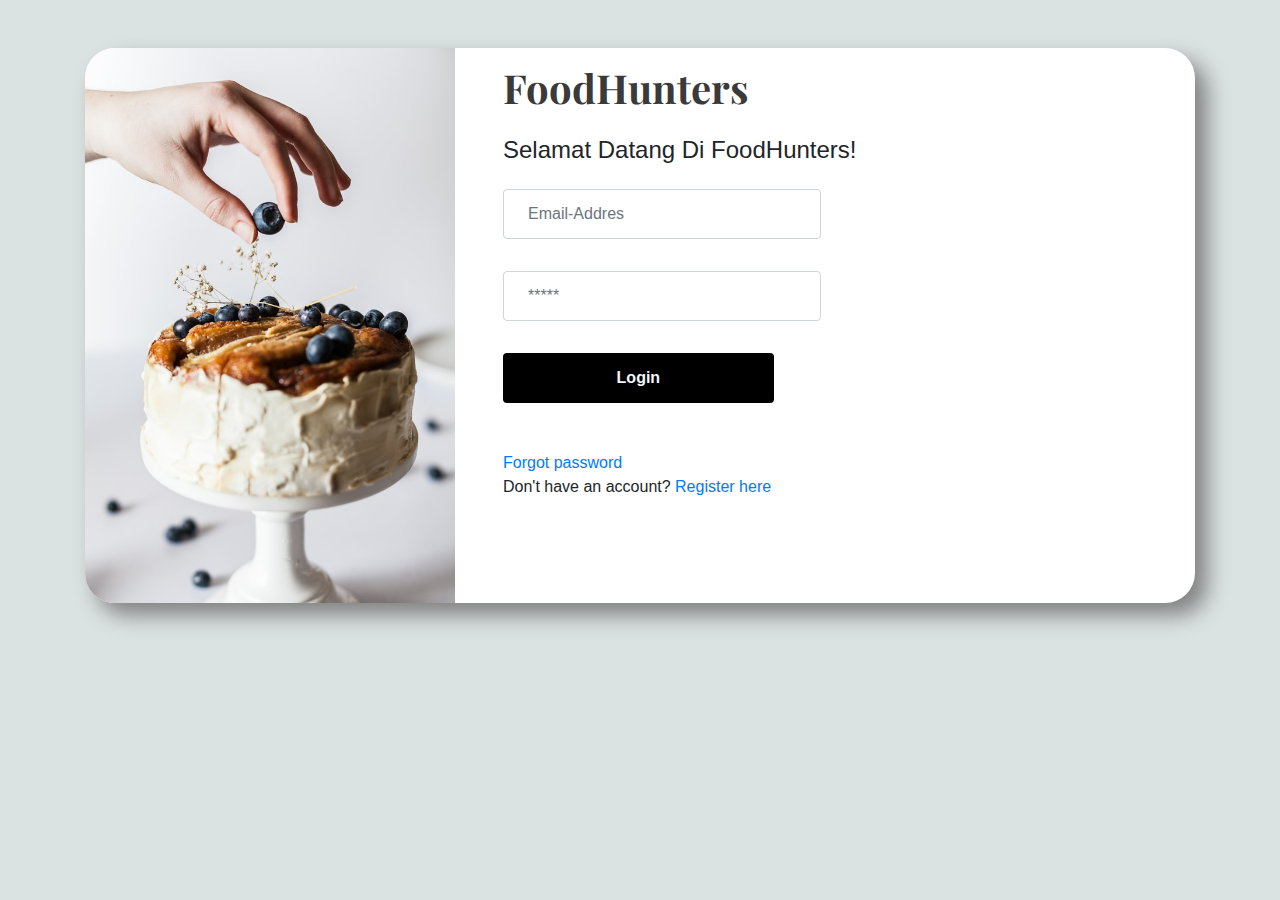
<file: FINAL PROJECT (FoodHunter)/login.html>
<!DOCTYPE html>
<html lang="en">
  <head>
    <!-- Required meta tags -->
    <meta charset="utf-8" />
    <meta name="viewport" content="width=device-width, initial-scale=1, shrink-to-fit=no" />

    <!-- Bootstrap CSS -->
    <link rel="stylesheet" href="https://stackpath.bootstrapcdn.com/bootstrap/4.4.1/css/bootstrap.min.css" integrity="sha384-Vkoo8x4CGsO3+Hhxv8T/Q5PaXtkKtu6ug5TOeNV6gBiFeWPGFN9MuhOf23Q9Ifjh" crossorigin="anonymous" />
    <link rel="preconnect" href="https://fonts.gstatic.com" />
    <link href="https://fonts.googleapis.com/css2?family=Playfair+Display:ital,wght@0,900;1,700;1,900&display=swap" rel="stylesheet" />
    <title>login - FoodHunters</title>
    <style>
      * {
        padding: 0;
        margin: 0;
        box-sizing: border-box;
      }
      body {
        background: rgb(219, 226, 226);
      }
      .row {
        background: white;
        border-radius: 30px;
        box-shadow: 12px 12px 22px grey;
      }
      img {
        border-top-left-radius: 30px;
        border-bottom-left-radius: 30px;
      }
      .btn1 {
        border: none;
        outline: none;
        height: 50px;
        width: 100%;
        background-color: black;
        color: white;
        border-radius: 4px;
        font-weight: bold;
      }
      .btn:hover {
        background: white;
        border: 1px solid;
        color: black;
      }
      #txt {
        font-family: 'Playfair Display', serif;
        color: rgb(58, 58, 58);
      }
    </style>
  </head>
  <body>
    <section class="form my-5 mx-5">
      <div class="container">
        <div class="row no-gutters">
          <div class="col-lg-4">
            <img src="img/food1.jpg" class="img-fluid" alt="" />
          </div>
          <div class="col-lg-7 px-5">
            <h1 class="font-weight-bold py-3" id="txt">FoodHunters</h1>
            <h4>Selamat Datang Di FoodHunters!</h4>
            <form action="">
              <div class="form-row">
                <div class="col-lg-7">
                  <input type="email" placeholder="Email-Addres" class="form-control my-3 p-4" />
                </div>
              </div>
              <div class="form-row">
                <div class="col-lg-7">
                  <input type="password" placeholder="*****" class="form-control my-3 p-4" />
                </div>
              </div>
              <div class="form-row">
                <div class="col-lg-6">
                  <button type="button" class="btn1 mt-3 mb-5">
                    <a href="index.html" style="color: aliceblue">Login</a>
                  </button>
                </div>
              </div>
              <a href="#"> Forgot password </a>
              <p>Don't have an account? <a href="#">Register here</a></p>
            </form>
          </div>
        </div>
      </div>
    </section>

    <!-- Optional JavaScript -->
    <!-- jQuery first, then Popper.js, then Bootstrap JS -->
    <script src="https://code.jquery.com/jquery-3.4.1.slim.min.js" integrity="sha384-J6qa4849blE2+poT4WnyKhv5vZF5SrPo0iEjwBvKU7imGFAV0wwj1yYfoRSJoZ+n" crossorigin="anonymous"></script>
    <script src="https://cdn.jsdelivr.net/npm/popper.js@1.16.0/dist/umd/popper.min.js" integrity="sha384-Q6E9RHvbIyZFJoft+2mJbHaEWldlvI9IOYy5n3zV9zzTtmI3UksdQRVvoxMfooAo" crossorigin="anonymous"></script>
    <script src="https://stackpath.bootstrapcdn.com/bootstrap/4.4.1/js/bootstrap.min.js" integrity="sha384-wfSDF2E50Y2D1uUdj0O3uMBJnjuUD4Ih7YwaYd1iqfktj0Uod8GCExl3Og8ifwB6" crossorigin="anonymous"></script>
  </body>
</html>
</file>
